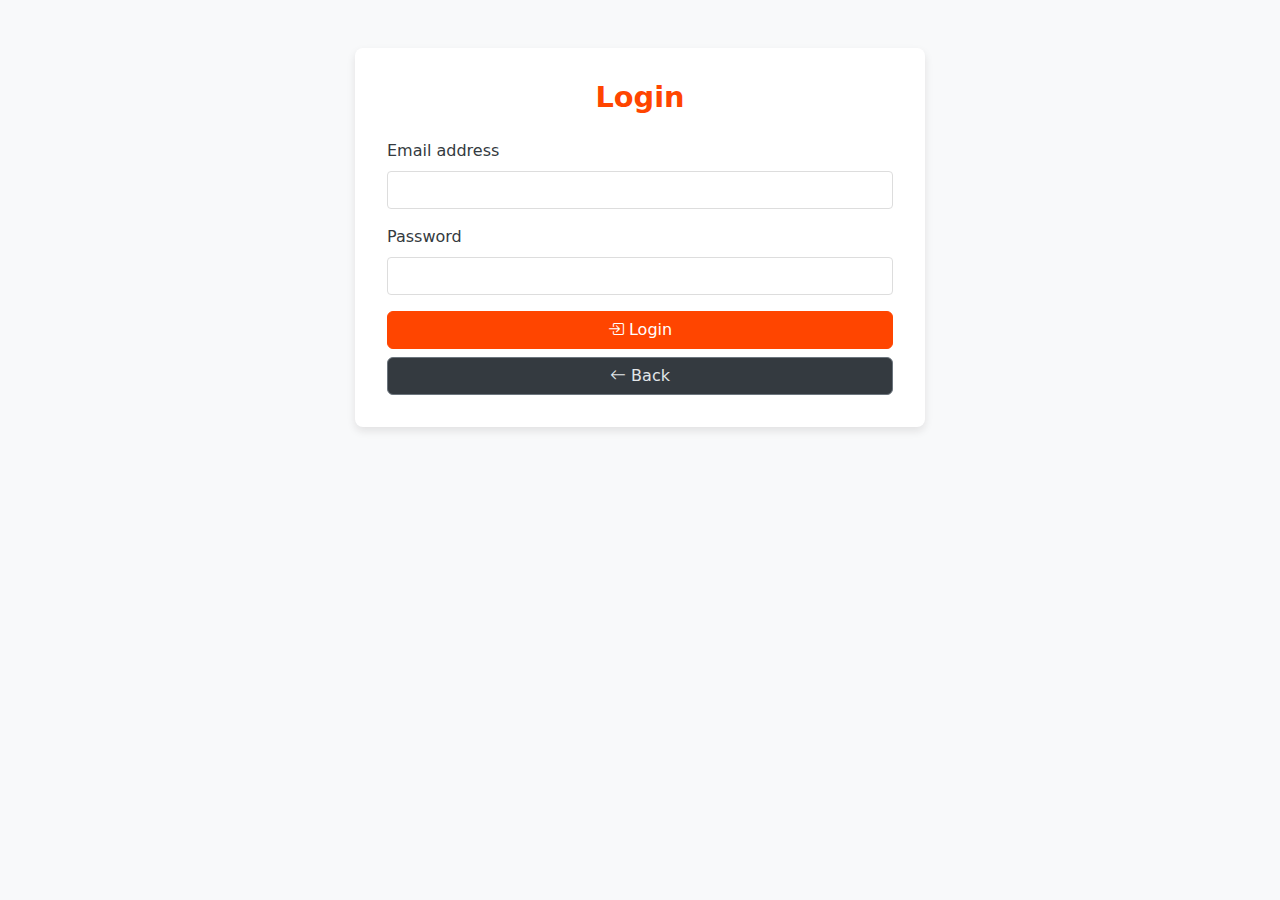
<file: login.html>
<!DOCTYPE html>
<html lang="en">
<head>
    <meta charset="UTF-8">
    <meta name="viewport" content="width=device-width, initial-scale=1.0">
    <title>Login</title>
    <link href="https://cdn.jsdelivr.net/npm/bootstrap@5.3.3/dist/css/bootstrap.min.css" rel="stylesheet" integrity="sha384-QWTKZyjpPEjISv5WaRU9OFeRpok6YctnYmDr5pNlyT2bRjXh0JMhjY6hW+ALEwIH" crossorigin="anonymous">
    <link href="https://cdn.jsdelivr.net/npm/bootstrap-icons/font/bootstrap-icons.css" rel="stylesheet">
    <script src="https://ajax.googleapis.com/ajax/libs/jquery/3.7.1/jquery.min.js"></script>
    <link rel="stylesheet" href="css/styles.css">
</head>
<body>
    <div class="container py-5">
        <div class="row justify-content-center">
            <div class="col-md-8 col-lg-6 login-form">
                <h2 class="text-center mb-4">Login</h2>
                <form id="loginForm" novalidate>
                    <div class="mb-3">
                        <label for="email" class="form-label">Email address</label>
                        <input type="email" class="form-control" id="loginEmail" required>
                        <div class="invalid-feedback">
                            Please enter a valid email address.
                        </div>
                    </div>
                    <div class="mb-3">
                        <label for="password" class="form-label">Password</label>
                        <input type="password" class="form-control" id="loginPassword" required>
                        <div class="invalid-feedback">
                            Password must be at least 8 characters long, contain at least one uppercase letter, one lowercase letter, and one digit.
                        </div>
                    </div>
                    <button type="submit" class="btn btn-primary w-100">
                        <i class="bi bi-box-arrow-in-right"></i> Login
                    </button>
                    <a href="index.html" class="btn btn-secondary w-100 mt-2">
                        <i class="bi bi-arrow-left"></i> Back
                    </a>
                </form>
            </div>
        </div>
    </div>

    <!-- Bootstrap JS -->
    <script src="https://cdn.jsdelivr.net/npm/bootstrap@5.3.3/dist/js/bootstrap.bundle.min.js" integrity="sha384-YvpcrYf0tY3lHB60NNkmXc5s9fDVZLESaAA55NDzOxhy9GkcIdslK1eN7N6jIeHz" crossorigin="anonymous"></script>

    <!-- Custom JS for form validation -->
    <script src="js/script.js"></script>
</body>
</html>
</file>
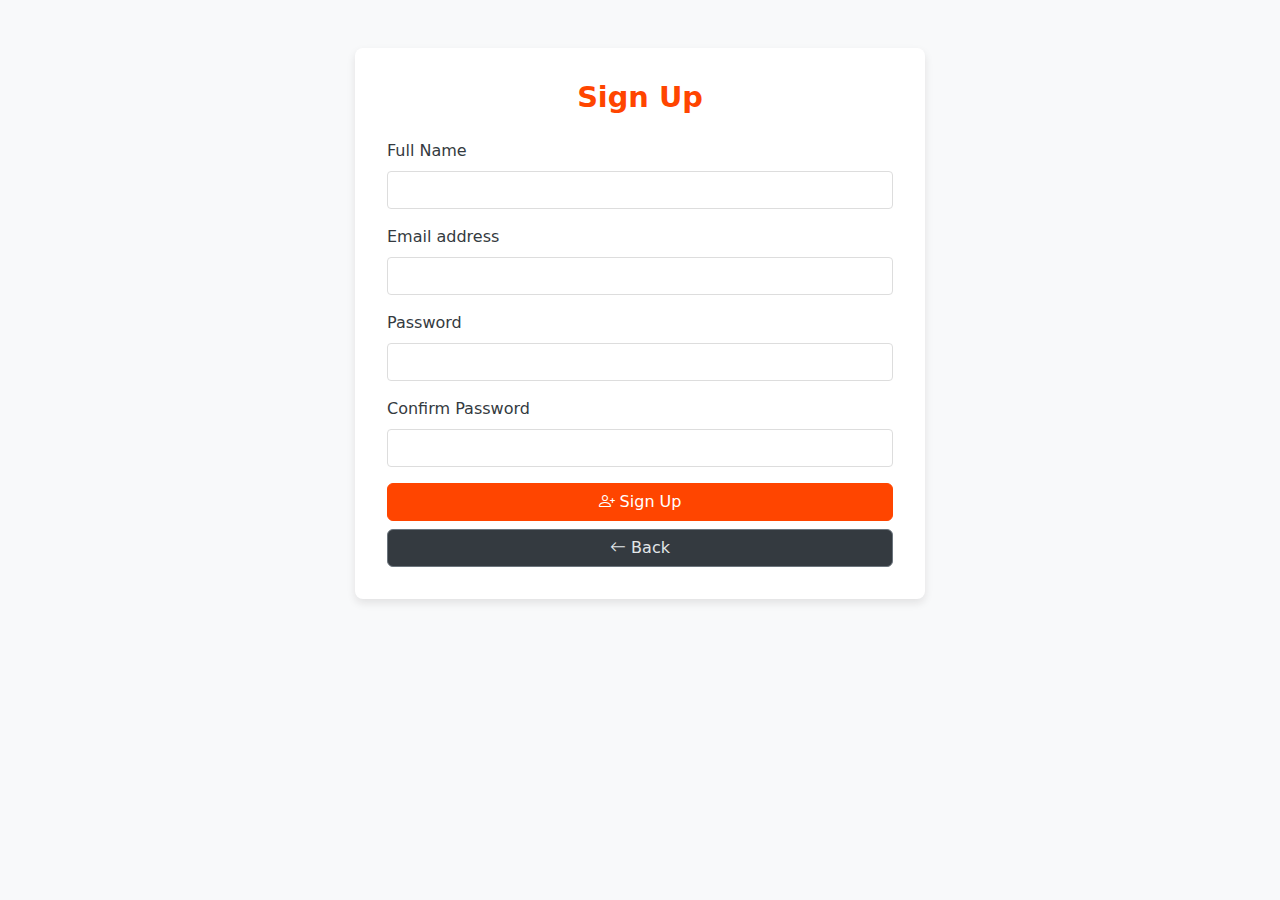
<file: signup.html>
<!DOCTYPE html>
<html lang="en">
<head>
    <meta charset="UTF-8">
    <meta name="viewport" content="width=device-width, initial-scale=1.0">
    <title>Sign Up</title>
    <link href="https://cdn.jsdelivr.net/npm/bootstrap@5.3.3/dist/css/bootstrap.min.css" rel="stylesheet" integrity="sha384-QWTKZyjpPEjISv5WaRU9OFeRpok6YctnYmDr5pNlyT2bRjXh0JMhjY6hW+ALEwIH" crossorigin="anonymous">
    <link href="https://cdn.jsdelivr.net/npm/bootstrap-icons/font/bootstrap-icons.css" rel="stylesheet">
    <script src="https://ajax.googleapis.com/ajax/libs/jquery/3.7.1/jquery.min.js"></script>
    <link rel="stylesheet" href="css/styles.css">
</head>
<body>
    <div class="container py-5">
        <div class="row justify-content-center">
            <div class="col-md-8 col-lg-6 signup-form">
                <h2 class="text-center mb-4">Sign Up</h2>
                <form id="signUpForm" novalidate>
                    <div class="mb-3">
                        <label for="name" class="form-label">Full Name</label>
                        <input type="text" class="form-control" id="name" required>
                        <div class="invalid-feedback">
                            Please enter your full name.
                        </div>
                    </div>
                    <div class="mb-3">
                        <label for="email" class="form-label">Email address</label>
                        <input type="email" class="form-control" id="signUpEmail" required>
                        <div class="invalid-feedback">
                            Please enter a valid email address.
                        </div>
                    </div>
                    <div class="mb-3">
                        <label for="password" class="form-label">Password</label>
                        <input type="password" class="form-control" id="signUpPassword" required>
                        <div class="invalid-feedback">
                            Password must be at least 8 characters long, contain at least one uppercase letter, one lowercase letter, and one digit.
                        </div>
                    </div>
                    <div class="mb-3">
                        <label for="confirmPassword" class="form-label">Confirm Password</label>
                        <input type="password" class="form-control" id="confirmPassword" required>
                        <div class="invalid-feedback">
                            Passwords do not match.
                        </div>
                    </div>
                    <button type="submit" class="btn btn-primary w-100">
                        <i class="bi bi-person-plus"></i> Sign Up
                    </button>
                    <a href="index.html" class="btn btn-secondary w-100 mt-2">
                        <i class="bi bi-arrow-left"></i> Back
                    </a>
                </form>
            </div>
        </div>
    </div>

    <!-- Bootstrap JS -->
    <script src="https://cdn.jsdelivr.net/npm/bootstrap@5.3.3/dist/js/bootstrap.bundle.min.js" integrity="sha384-YvpcrYf0tY3lHB60NNkmXc5s9fDVZLESaAA55NDzOxhy9GkcIdslK1eN7N6jIeHz" crossorigin="anonymous"></script>

    <!-- Custom JS for form validation -->
    <script src="js/script.js"></script>
</body>
</html>
</file>
<file: css/styles.css>
/* General body styles */
body {
    background-color: #f8f9fa; /* Light gray background */
    color: #343a40; /* Dark gray text color */
}

/* Navbar Styles */
.navbar {
    background-color: #e03b00; /* Dark orange-red */
    position: fixed;
    top: 0;
    width: 100%;
    z-index: 1030; /*navbar is on top of other elements */
}

.navbar-brand {
    color: #ffffff !important; /* White color */
    font-weight: 600; /* Bold font */
    text-shadow: 1px 1px 2px rgba(0, 0, 0, 0.3); /* Text shadow for readability */
    font-size: 1.4rem; /* Larger font size */
}

.navbar .nav-link {
    color: #ffffff !important; /* White color */
    font-weight: 600;   /* Bold font */
    text-shadow: 1px 1px 2px rgba(0, 0, 0, 0.3); /* Text shadow for readability */
    font-size: 1.2rem; /* Larger font size */
}

.navbar .nav-link:hover {
    background-color: rgba(255, 255, 255, 0.2); /* Semi-transparent white color on hover */
    color: #ffc107 !important; /* Yellow color on hover */
    border-radius: 5px; /* Rounded corners on hover */
}

/* Button styles */
.btn-primary {
    background-color: #FF4500; /* Dark orange-red */
    border-color: #FF4500; /* Dark orange-red */
}

.btn-primary:hover {
    background-color: #e03b00; /* Darker shade on hover */
    border-color: #e03b00; /* Darker shade on hover */
}

.btn-secondary {
    background-color: #343a40; /* Dark gray */
    color: #e2e6e9; /* Light gray text color */
}

.btn-secondary:hover {
    background-color: #555; /* Darker shade on hover */
    color: #e2e6e9; /* Light gray text color */
}

/* Home section styles */
/* Home section styles */
.home-section {
    position: relative; /* Relative positioning for absolute overlay */
    width: 100%; /* Full viewport width */
    height: 100vh; /* Full viewport height */
    overflow: hidden; /* Hide overflow content */
    background: url('../images/Exclusive offer.png') no-repeat center center; /* Background image */
    background-size: cover; /* Cover the container */
}

.overlay {
    position: absolute;
    top: 50%;
    left: 50%;
    transform: translate(-50%, -50%); /* Center the overlay */
    text-align: center;
    color: white;
    background: rgba(0, 0, 0, 0.5); /* Semi-transparent background for readability */
    padding: 4rem; /* Increase padding for larger overlay */
    border-radius: 10px;
    width: 80%; /*  width to be larger */
    max-width: 1000px; /*  overlay does not stretch too wide */
}

.overlay h1 {
    font-size: 3rem; /* Increase font size for better visibility */
    margin-bottom: 1rem;
}

.overlay p {
    font-size: 1.5rem; /* Increase font size for better readability */
    margin-bottom: 2rem;
}

.btn-call-to-action {
    display: inline-block;
    padding: 12px 24px;
    background-color: #FF4500; /* Call-to-action button color */
    color: white;
    text-decoration: none;
    font-size: 1.5rem; /* Increase font size for better visibility */
    border-radius: 5px;
    transition: background-color 0.3s ease;
}

.btn-call-to-action:hover {
    background-color: #e03b00; /* Darker shade on hover */
}

/* Responsive styles */
@media (max-width: 768px) {
    .home-section {
        background-size:auto; /* image maintains its aspect ratio */
        height: 70vh;
    }
    .overlay {
        padding: 2rem; /*  padding on smaller screens */
        width: 90%; /*  width for smaller screens */
    }

    .overlay h1 {
        font-size: 2rem; /*  font size for smaller screens */
    }

    .overlay p {
        font-size: 1.2rem; /*  font size for smaller screens */
    }

    .btn-call-to-action {
        font-size: 1.2rem; /*  font size for smaller screens */
        padding: 10px 20px; /*  padding for smaller screens */
    }
}

@media (max-width: 576px) {
    .overlay {
        padding: 1rem; /* Further  padding on extra small screens */
        width: 95%; /*  overlay is responsive */
    }

    .overlay h1 {
        font-size: 1.5rem; /* Further  font size for extra small screens */
    }

    .overlay p {
        font-size: 1rem; /* Further  font size for extra small screens */
    }

    .btn-call-to-action {
        font-size: 1rem; /* Further  font size for extra small screens */
        padding: 8px 16px; /* Further  padding for extra small screens */
    }
}

/* Products section styles */
.products-section .card-title {
    font-size: 1.2rem;
    font-weight: bold;
    color: #FF4500;
}

.products-section h2{
    color: #FF4500;
    font-size: 2rem;
    font-weight: 600;
    margin-bottom: 2rem;
    text-align: center;
}

.products-section .card-text {
    font-size: 1rem;
    color: #555;
    margin-top: auto;
}

.card {
    transition: transform 0.3s ease, box-shadow 0.3s ease;
}

.card:hover {
    transform: scale(1.05);
    box-shadow: 0 8px 16px rgba(0, 0, 0, 0.2);
}

@media (max-width: 767.98px) {
    .card:hover {
        transform: scale(1.01);
    }
}

/* Footer Styles */
.footer {
    background-color: #e03b00;
}

.footer a, .footer p {
    color: #ffffff;
    font-weight: 600;
    text-shadow: 1px 1px 2px rgba(0, 0, 0, 0.3);
}

.footer a:hover {
    background-color: rgba(255, 255, 255, 0.2);
    color: #ffc107;
    border-radius: 5px;
}

/* Cart modal styles */
.modal-content {
    background-color: #f8f9fa;
    color: #343a40;
}

.modal-header, .modal-footer {
    border: none;
}

.modal-body h5 {
    color: #FF4500;
}

/* Login and Signup Form Styles */
.signup-form, .login-form {
    background-color: #ffffff;
    border-radius: 8px;
    box-shadow: 0 4px 8px rgba(26, 21, 21, 0.1);
    padding: 2rem;
}

.signup-form h2, .login-form h2 {
    color: #FF4500;
    font-size: 1.8rem;
    font-weight: 600;
}

.form-control {
    border-radius: 4px;
    border-color: #ddd;
}

/* Responsive Design */
@media (max-width: 767.98px) {
    .signup-form, .login-form {
        padding: 1rem; /* padding for smaller screens */
    }

    .form-control {
        font-size: 0.9rem; /*  font size for smaller screens */
    }
}
</file>
